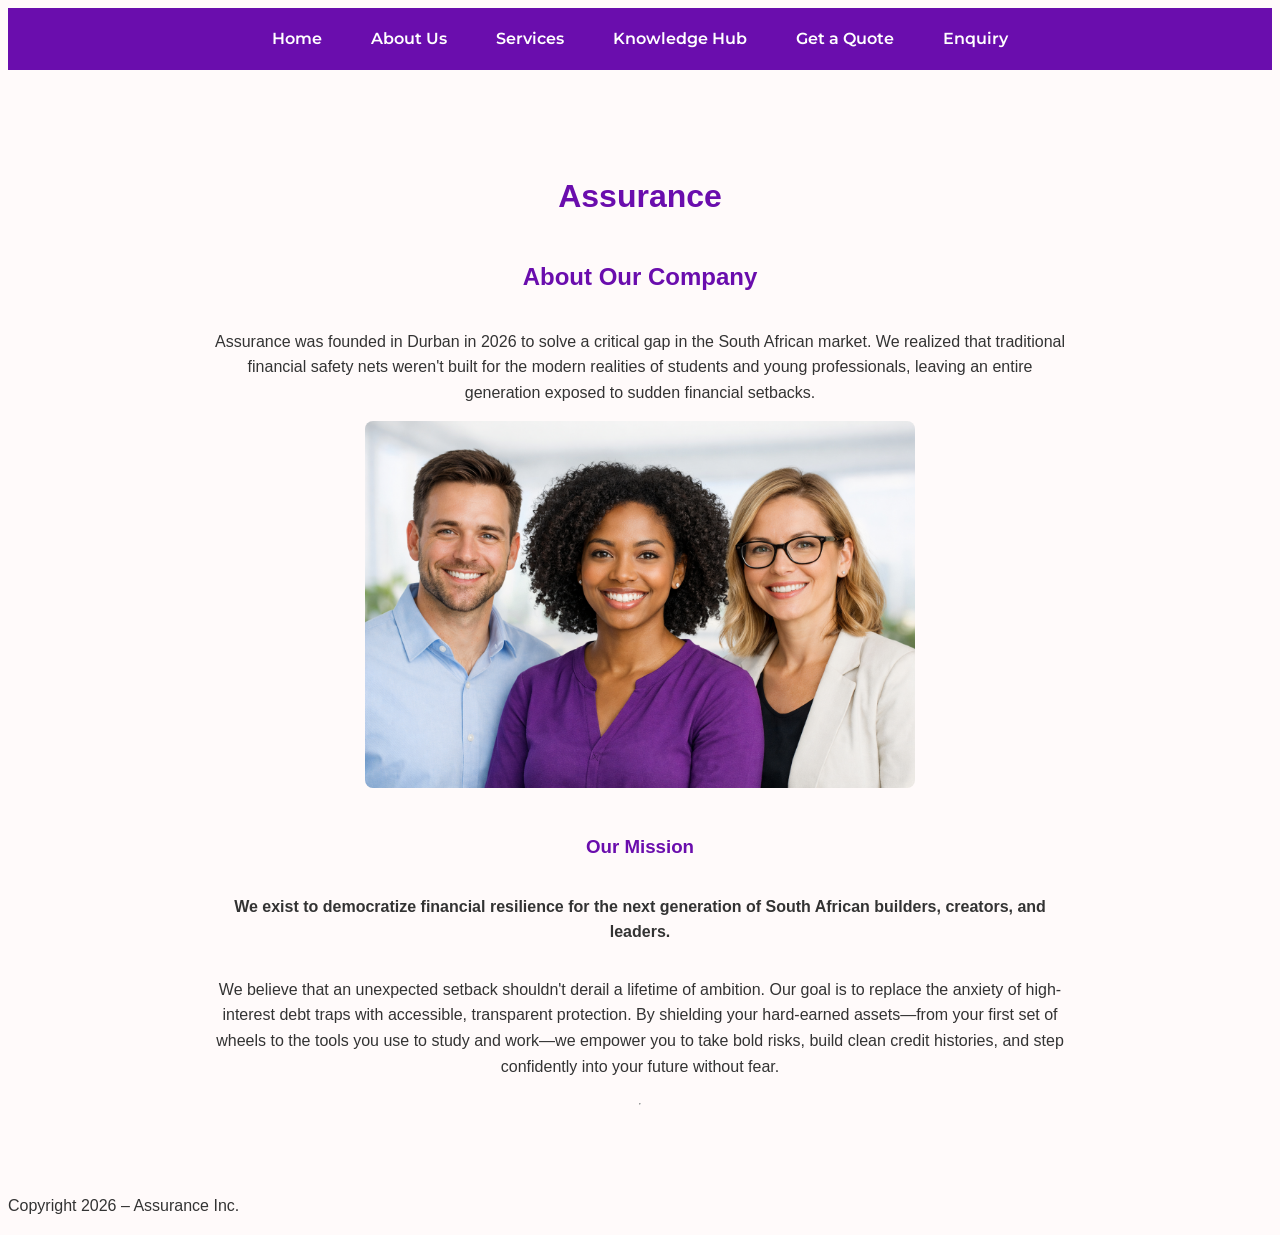
<file: about.html>
<!DOCTYPE html>
<html>
<head>
    <meta charset="UTF-8">
    <meta name="viewport" content="width=device-width, initial-scale=1.0">
    <title>About Our Vision | Transparent Next-Gen Cover at Assurance</title>
    <meta name="description" content="Discover the philosophy driving Assurance. We are modernizing the insurance space by prioritizing jargon-free protection and honest financial transparency.">
    <meta name="keywords" content="About Assurance, transparent insurance, ethical coverage, next-gen insurance team">
    <meta property="og:title" content="About Assurance | Redefining Financial Protection">
    <meta property="og:description" content="Learn how we protect young adults from unexpected asset debts through intuitive, modern insurance models.">
    <meta property="og:type" content="website">
    <link rel="stylesheet" href="css/style.css">
    <link rel="preconnect" href="https://fonts.googleapis.com">
    <link rel="preconnect" href="https://fonts.gstatic.com" crossorigin>
    <link href="https://fonts.googleapis.com/css2?family=Montserrat:wght@600;700&family=Open+Sans:wght@400;600&display=swap" rel="stylesheet">
</head>

<body>

    <header>
        <nav class="navbar">
          <a href="index.html">Home</a>
          <a href="about.html">About Us</a>
          <a href="services.html">Services</a>
          <a href="knowledge-hub.html">Knowledge Hub</a>
          <a href="get-a-quote.html">Get a Quote</a>
          <a href="enquiry.html">Enquiry</a>
        </nav>
    </header>

<main class="about-section">
    <h1>Assurance</h1>
	
    <h2>About Our Company</h2>
    <p>Assurance was founded in Durban in 2026 to solve a critical gap in the South African market. We realized that traditional financial safety nets weren't built for the modern realities of students and young professionals, leaving an entire generation exposed to sudden financial setbacks.</p>

    <img src="images/team.jpg" alt="team" width="550"; height="350">
	
    <h3>Our Mission</h3>
    <p><b>We exist to democratize financial resilience for the next generation of South African builders, creators, and leaders.</b></p>
    
    <p>We believe that an unexpected setback shouldn't derail a lifetime of ambition. Our goal is to replace the anxiety of high-interest debt traps with accessible, transparent protection. By shielding your hard-earned assets—from your first set of wheels to the tools you use to study and work—we empower you to take bold risks, build clean credit histories, and step confidently into your future without fear.</p>
    <hr>
</main>

<footer>
    <p>Copyright 2026 – Assurance Inc.</p>
</footer>

</body>

</html>
</file>
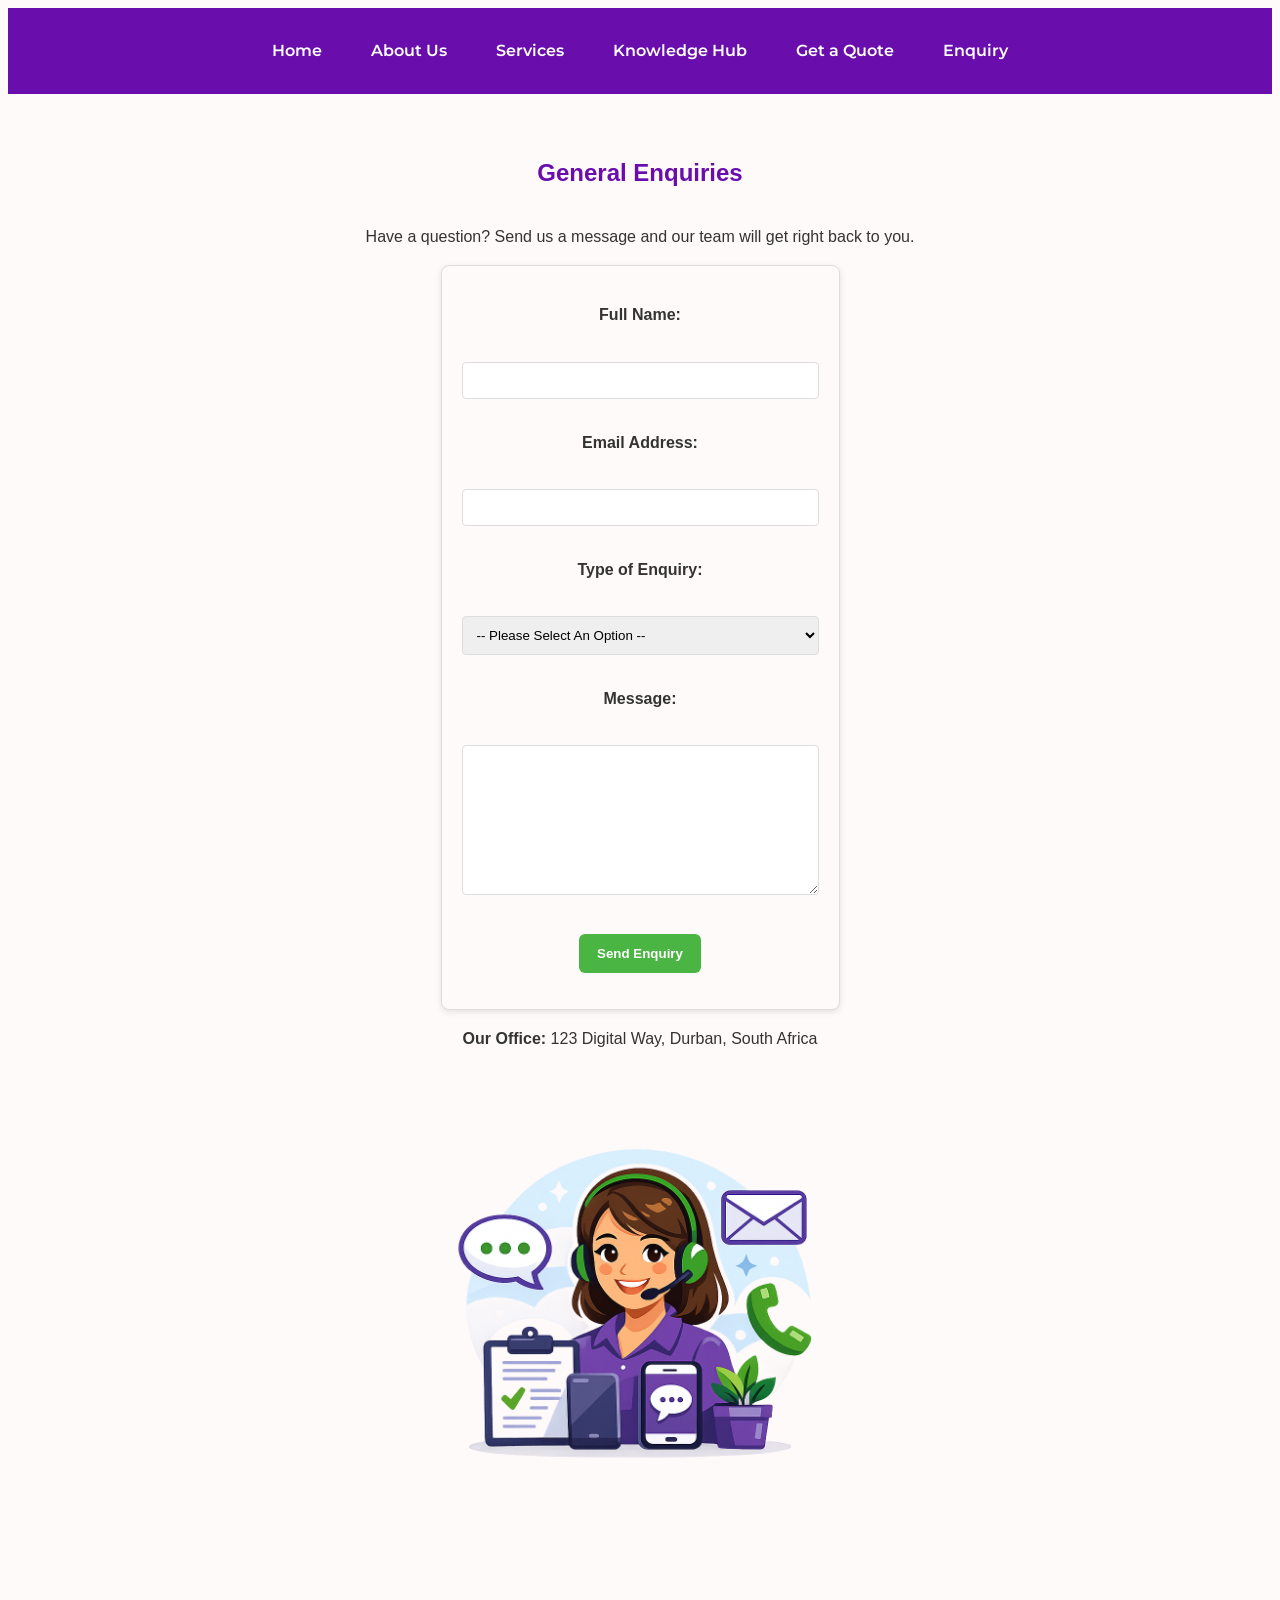
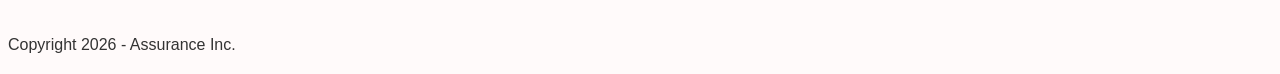
<file: enquiry.html>
<!DOCTYPE html>
<html>
<head>
    <meta charset="UTF-8">
    <meta name="viewport" content="width=device-width, initial-scale=1.0">
    <title>Submit an Enquiry | Connect Directly with the Assurance Team</title>
    <meta name="description" content="Have a unique tracking or device protection query? Submit an official system enquiry, and our specialized agents will customize a clear response package.">
    <meta name="keywords" content="contact assurance, customer support channels, policy questions, help tracking claim status">
    <meta property="og:title" content="Connect with Assurance | System Support Enquiries">
    <meta property="og:description" content="Drop our team an enquiry message for zero-hassle guidance and rapid policy feedback.">
    <meta property="og:type" content="website">
    <link rel="stylesheet" href="css/style.css">
    <link rel="preconnect" href="https://fonts.googleapis.com">
    <link rel="preconnect" href="https://fonts.gstatic.com" crossorigin>
    <link href="https://fonts.googleapis.com/css2?family=Montserrat:wght@600;700&family=Open+Sans:wght@400;600&display=swap" rel="stylesheet">
</head>
<body>

    <header>
        <nav>
           <ul>
             <li><a href=”index.html”>Home</a></li>
             <li><a href=”about.html”>About Us</a></li>
             <li><a href=”services.html”>Services</a></li>
             <li><a href=”knowledge-hub.html”>Knowledge Hub</a></li>
             <li><a href=”get-a-quote.html”>Get a Quote</a></li>
             <li><a href=”enquiry.html”>Enquiry</a></li>
           </ul>
        </nav>
    </header>

    <main>
    <h2>General Enquiries</h2>
    <p>Have a question? Send us a message and our team will get right back to you.</p>

   <form action="#" method="POST" class="quote-form">
            <p>
                <label for="username">Full Name:</label><br>
                <input type="text" id="username" name="username" required>
            </p>
            
            <p>
                <label for="useremail">Email Address:</label><br>
                <input type="email" id="useremail" name="useremail" required>
            </p>
            
            <p>
                <label for="enquiry-type">Type of Enquiry:</label><br>
                <select id="enquiry-type" name="enquiry_type" required>
                    <option value="">-- Please Select An Option --</option>
                    <option value="services">Product & Service Information</option>
                    <option value="volunteer">Volunteering / Sponsorship</option>
                    <option value="support">Policy Support & Claims</option>
                    <option value="other">General Query</option>
                </select>
            </p>
            
            <p>
                <label for="usermessage">Message:</label><br>
                <textarea id="usermessage" name="usermessage" rows="5" cols="40" required></textarea>
            </p>
            
            <p>
                <button type="submit" class="button">Send Enquiry</button>
            </p>
        </form>

        <p><b>Our Office:</b> 123 Digital Way, Durban, South Africa</p>
        
        <img src="images/enquiries.jpg" alt="Lady wearing headphones taking customer service call" width="500" height="450">
    </main>

<footer>
    <p>Copyright 2026 - Assurance Inc.</p>
</footer>

<script src="validation.js"></script>

</body>

</html>
</file>
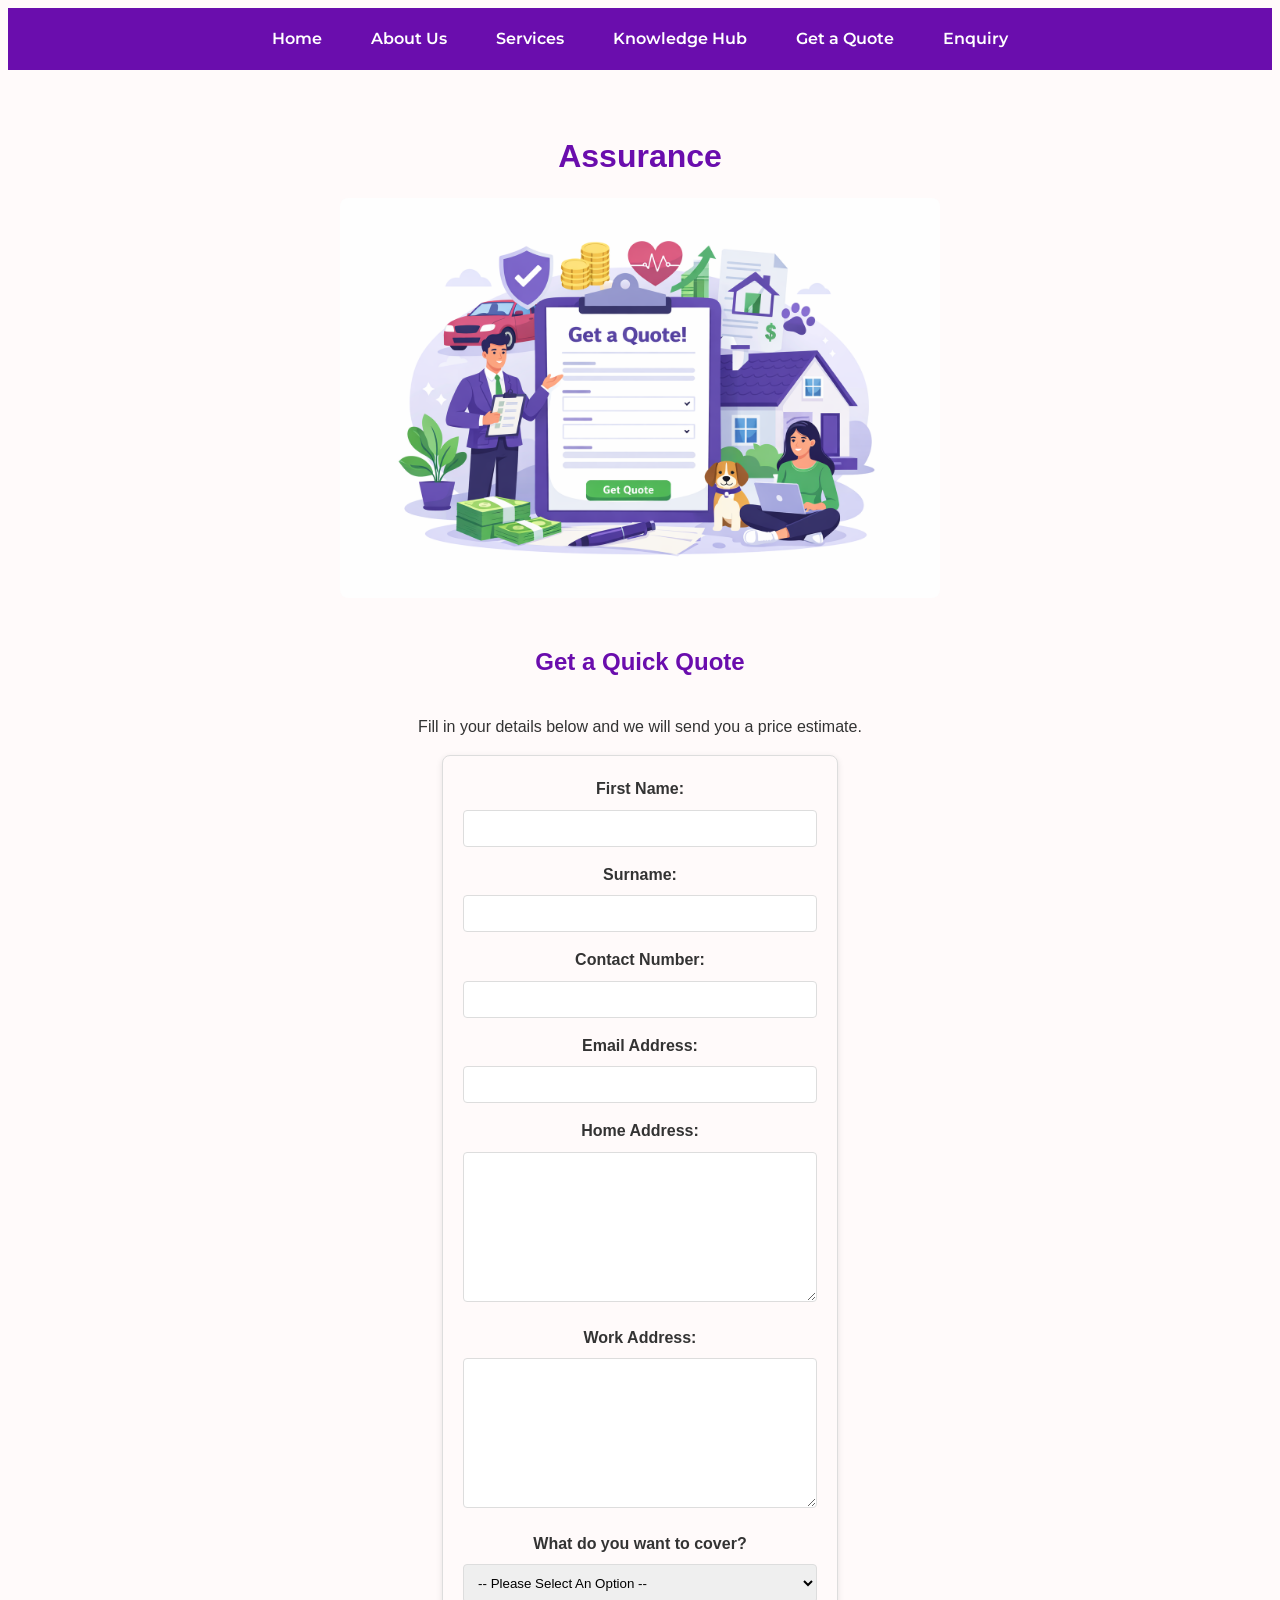
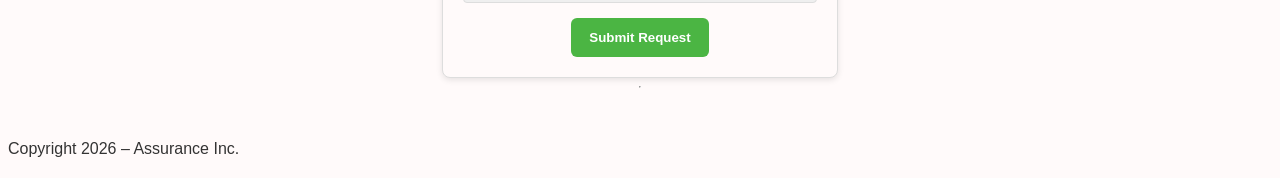
<file: get-a-quote.html>
<!DOCTYPE html>
<html>
<head>
    <meta charset="UTF-8">
    <meta name="viewport" content="width=device-width, initial-scale=1.0">
    <title>Instant Cover Quote | Calculate Your Premium Protection Plan</title>
    <meta name="description" content="Calculate your personalized insurance premiums instantly. Secure custom, cost-effective pricing structures for your car, smartphone, and family pet today.">
    <meta name="keywords" content="get an insurance quote online, calculate premiums, phone protection estimation, quick car quote">
    <meta property="og:title" content="Get an Assurance Quote | Instant Premium Estimates">
    <meta property="og:description" content="Get clear pricing tailored to your actual budget instantly via our semantic quotation hub.">
    <meta property="og:type" content="website">
    <link rel="stylesheet" href="css/style.css">
    <link rel="preconnect" href="https://fonts.googleapis.com">
    <link rel="preconnect" href="https://fonts.gstatic.com" crossorigin>
    <link href="https://fonts.googleapis.com/css2?family=Montserrat:wght@600;700&family=Open+Sans:wght@400;600&display=swap" rel="stylesheet">
</head>

<body>

    <header>
        <nav class="navbar">
          <a href="index.html">Home</a>
          <a href="about.html">About Us</a>
          <a href="services.html">Services</a>
          <a href="knowledge-hub.html">Knowledge Hub</a>
          <a href="get-a-quote.html">Get a Quote</a>
          <a href="enquiry.html">Enquiry</a>
        </nav>
    </header>
	
<main>
    <h1>Assurance</h1>
	
    <img src="images/getaquote.jpg" alt="getaquote" width="600" height="400">

    <h2>Get a Quick Quote</h2>
    <p>Fill in your details below and we will send you a price estimate.</p>

    <form class="quote-form">
        <label for="firstname">First Name:</label>
		<input type="text" id="firstname" name="firstname" required>
		
		
        <label for="surname">Surname:</label>
		<input type="text" id="surname" name="surname" required>
		
        <label for="phone">Contact Number:</label>
		<input type="tel" id="phone" name="phone" required>
		
        <label for="email">Email Address:</label>
        <input type="email" id="email" name="email" required>
		
        <label for="home-address">Home Address:</label>
		<textarea id="home-address" name="home_address" rows="3" required></textarea>
		
        <label for="work-address">Work Address:</label>
		<textarea id="work-address" name="work_address" rows="3"></textarea>
        
        <label for="cover-type">What do you want to cover?</label>
		<select id="cover-type" name="cover_type" required>
		    <option value="">-- Please Select An Option --</option>
            <option value="car">Car Insurance</option>
            <option value="laptop">Laptop Cover</option>
            <option value="cellphone">Cell Phone</option>
            <option value="household">Household Insurance</option>
            <option value="pet">Pet Insurance</option>
            <option value="life">Life Cover</option>
        </select>
		
		<button type="submit">Submit Request</button>
	</form>
    <hr>
</main>

<footer>
    <p>Copyright 2026 – Assurance Inc.</p>
</footer>

<script src="validation.js"></script>

</body>

</html>
</file>
<file: css/style.css>
/* ===== Reset Styles ===== */
{
  margin: 0;
  padding: 0;
  box-sizing: border-box;
}

/* ===== Global Styles ===== */
body {
  font-family: ‘Inter’, ‘Open Sans’, sans-serif;
  font-size: 16px;
  line-height: 1.6;
  color: #333;
  background-color: #FFFAFA; 
}

h1, h2, h3 {
  font-family: ‘Montserrat’, sans-serif;
  font-weight: 700;
  color: #6A0DAD; 
  margin-bottom: 1rem;
}

/* ===== Navigation ===== */
header {
  background-color: #6A0DAD;
  color: #fff;
  position: sticky;
  top: 0;
  z-index: 1000;
}

nav ul {
  display: flex;
  justify-content: space-around;
  list-style: none;
  padding: 10px;
}

nav a {
  text-decoration: none;
  color: #fff;
  padding: 8px 12px;
}
}

nav a:hover {
  background-color: #4BB543; 
  border-radius: 4px;
}

/* ===== Buttons ===== */
button {
  background-color: #4BB543;
  color: #fff;
  border: none;
  padding: 12px 18px;
  border-radius: 6px;
  cursor: pointer;
  font-weight: 600;
}

button:hover {
  background-color: #3a9436;
}

/* ===== Layout ===== */
.container {
  width: 90%;
  max-width: 1200px;
  margin: 0 auto;
}

/* ===== Homepage ===== */	
main {
    display: flex;
    flex-direction: column;
    align-items: center;    
    text-align: center;     
    margin: 40px auto;     
    width: 90%;
    max-width: 850px;       
}


main img {
    display: block;
    margin: 0 auto 25px auto; 
    max-width: 100%;
    height: auto;
    border-radius: 8px;       
}
.main h1 {
  font-size: 3rem;
  color: #6A0DAD;
  margin-bottom: 1rem;
}

/* ===== About Page ===== */
.about-section {
  padding: 40px;
  background-color: #FFFAFA;
}

.team-profile {
  display: flex;
  gap: 20px;
}

.team-profile img {
  border-radius: 50%;
  width: 150px;
}

/* ===== Services Page ===== */
.services-grid {
  display: grid;
  grid-template-columns: repeat(3, 1fr);
  gap: 20px;
}

.service-card {
  background: #fff;
  border: 1px solid #ddd;
  padding: 20px;
  box-shadow: 0 2px 6px rgba(0,0,0,0.1);
  border-radius: 8px;
}

.service-card h3 {
  color: #4BB543;
}

/* ===== Knowledge Hub ===== */
.blog-post {
  margin-bottom: 30px;
  padding: 20px;
  border-bottom: 1px solid #ddd;
}

.blog-post h2 {
  color: #6A0DAD;
}

.blog-post a {
  color: #4BB543;
  text-decoration: none;
}

/* ===== Get a Quote ===== */
.quote-form {
  max-width: 600px;
  margin: 0 auto;
  padding: 20px;
  background: #fff;
  border-radius: 8px;
  box-shadow: 0 2px 6px rgba(0,0,0,0.1);
}

.quote-form label {
  display: block;
  margin-bottom: 8px;
  font-weight: 600;
}

.quote-form input, .quote-form select {
  width: 100%;
  padding: 10px;
  margin-bottom: 15px;
  border: 1px solid #ddd;
  border-radius: 4px;
}

.quote-form button {
  background-color: #6A0DAD;
  color: #fff;
}

/* ===== Enquiry & Quote Form Layout ===== */
.quote-form {
    max-width: 500px;
    margin: 0 auto;
    padding: 20px;
    background: #FFFAFA;
    border: 1px solid #ddd;
    border-radius: 8px;
}

/* Shared Styles for Form Fields */
.quote-form input, 
.quote-form select, 
.quote-form textarea {
    width: 100%;
    padding: 10px;
    margin-bottom: 15px;
    border: 1px solid #ddd;
    border-radius: 4px;
    box-sizing: border-box;
}

/* Specific Height Override for Message Textarea */
.quote-form textarea {
    height: 150px;
    resize: vertical; 
}

/* Form Submit Button Overrides */
.quote-form button,
.quote-form .button {
    background-color: #4BB543;
    color: #fff;
}

/* ===== Responsive Design ===== */

/* Tablet Layout */
@media (max-width: 768px) {
    .services-grid {
        grid-template-columns: repeat(2, 1fr);
    }
    
    /* Forces alignment to switch to a column view on smaller tablet screens */
    nav, nav ul {
        flex-direction: column !important;
        align-items: center !important;
        gap: 15px !important;
    }
} /* <-- This bracket right here closes the tablet query completely! */

/* Mobile Layout */
@media (max-width: 480px) {
    body {
        font-size: 14px;
    }
    .services-grid {
        grid-template-columns: 1fr;
    }
    nav, nav ul {
        flex-direction: column !important;
        gap: 10px !important;
    }
    header, nav, main, footer {
        padding: 10px;
    }
}

/* ==========================================
   UNIVERSAL NAVBAR FIX (Applies to Desktop)
   ========================================== */
   
/* This targets both structures to guarantee perfect centering on standard monitors */
nav, nav ul {
    display: flex !important;
    justify-content: center !important;
    gap: 25px !important; 
    list-style: none !important;
    margin: 0 auto !important;
    padding: 12px 0 !important;
}

nav a, nav a:link, nav a:visited {
    color: #FFFFFF !important;  
    text-decoration: none !important;
    font-family: 'Montserrat', sans-serif !important;
    font-weight: 600 !important;
    padding: 6px 12px !important;
    display: inline-block !important;
    transition: all 0.2s ease;
}

nav a:hover {
    background-color: rgba(255, 255, 255, 0.2) !important;
    border-radius: 4px !important;
}
</file>
